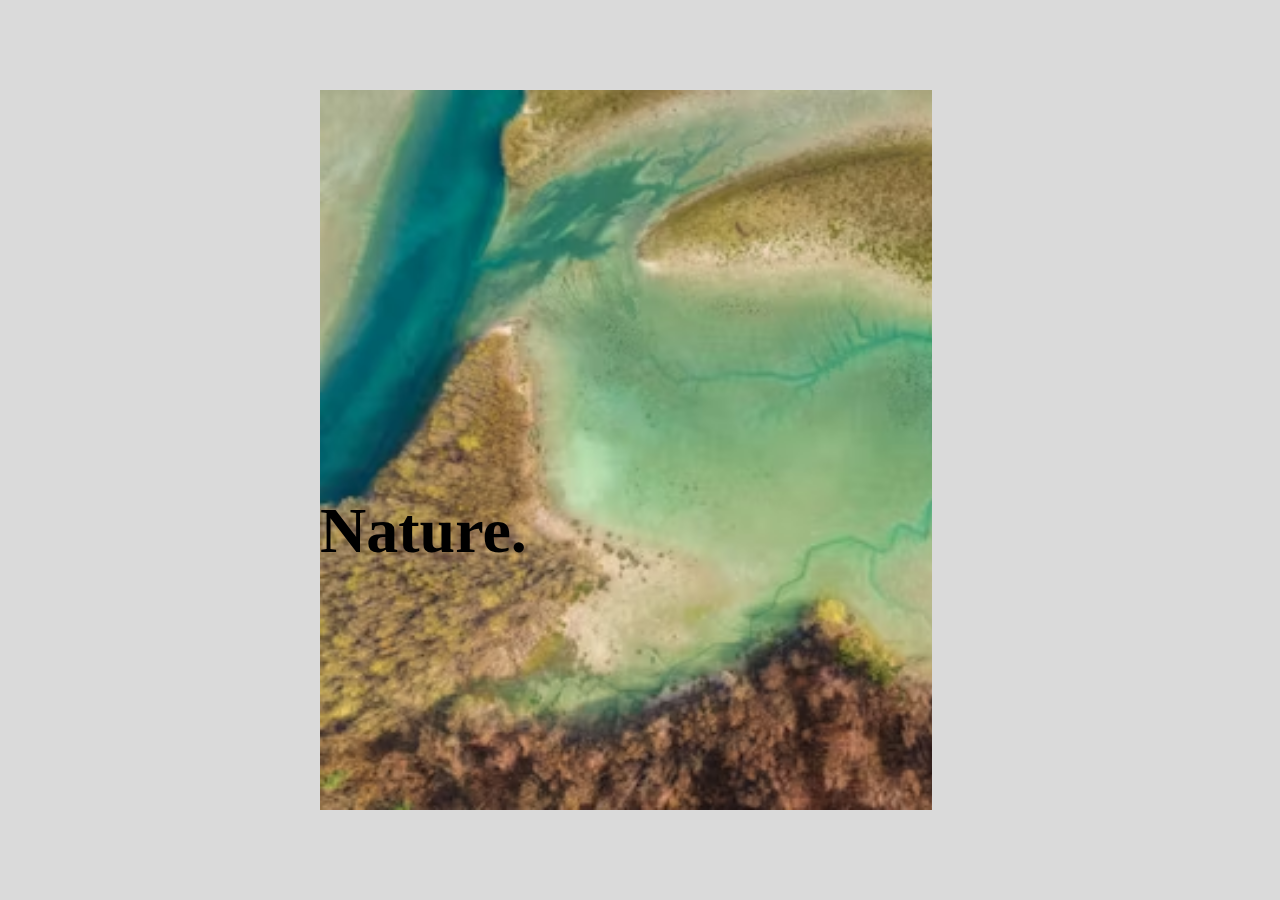
<file: Architecture/index.html>
<!DOCTYPE html>
<html lang="en">
<head>
    <meta charset="UTF-8">
    <meta name="viewport" content="width=device-width, initial-scale=1.0">
    <title>Design Animations</title>
    <link rel="stylesheet" href="style.css">
</head>
<body>
    <div id="main">
        <div id="center">
            <div class="text">
                <h1>Nature.</h1>
                <h1>Bridge.</h1>
                <h1>Arch.</h1>
            </div>
            <div id="one" class="imagecontainer">
                <img src="./Images/Nature.avif" alt="">
            </div>
            <div class="imagecontainer">
                <img src="./Images/Bridge.avif" alt="">
            </div>
            <div class="imagecontainer">
                <img src="Images/Architecture.avif" alt="">
            </div>
        </div>
    </div>
    <script src="https://cdnjs.cloudflare.com/ajax/libs/gsap/3.12.5/gsap.min.js"></script>
    <script src="script.js"></script>
</body>
</html>
</file>
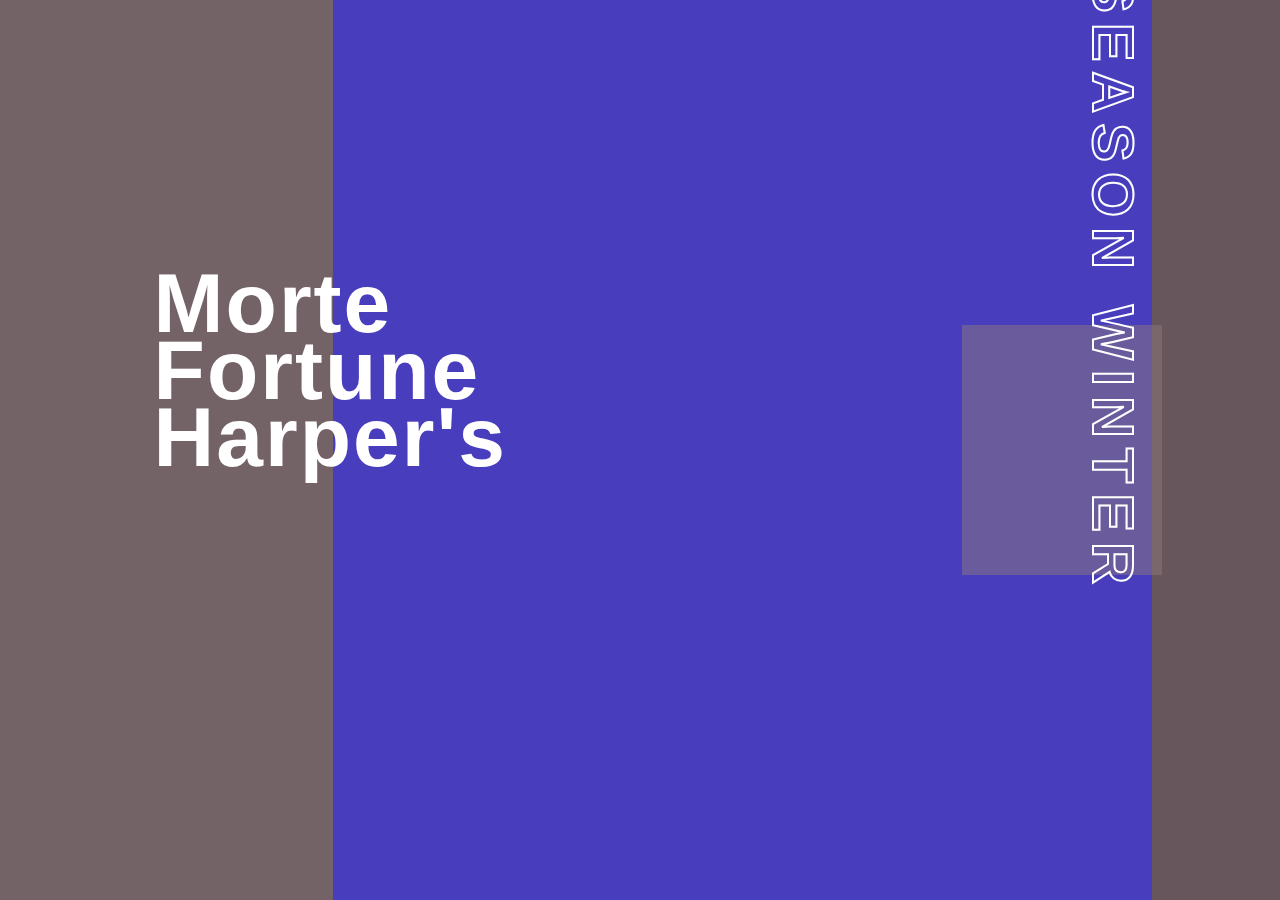
<file: landing_page2/index.html>
<!DOCTYPE html>
<html lang="en">
<head>
    <meta charset="UTF-8">
    <meta name="viewport" content="width=device-width, initial-scale=1.0">
    <title>Mortes Fortune</title>
    <link rel="stylesheet" href="style.css">
</head>
<body>
    <div id="main">
        <div id="vertical-text">
            <h1>Season winter</h1>
        </div>
        <div id="part1">
            <div id="text">
                <h1>Morte</h1>
                <h1>Fortune</h1>
                <h1>Harper's</h1>
            </div>
        </div>
        <div id="part2">
            <div id="overlay"></div>
        </div>
        <div id="part3">
            <div id="small-img-div">
                <div id="overlay"></div>
            </div>
        </div>
    </div>
</body>
</html>
</file>
<file: Architecture/style.css>
*{
    margin: 0;
    padding: 0;
    box-sizing: border-box;
}
html,body{
    width: 100%;
    height: 100%;

}
#main{
    width: 100%;
    height: 100%;
    background-color: #dadada;
}
#center{
    position: relative;
    left: 25%;
    top: 50%;
    transform: translate(0,-50%);
    overflow: hidden;
    width: 50%;
    height: 80%;
}
.imagecontainer{
    position: absolute;
    overflow: hidden;
    width: 0%;
    height: 100%;
}
img{
    height: 100%;
}
    .text{
     overflow: hidden;
     position: absolute;
     bottom: 30%;
     width: 400px;
     height: 100px;
     z-index: 999;
}
.text h1{
    top: 100px;
    font-size: 5vw;
   position: absolute;
}
</file>
<file: landing_page2/style.css>
*{
    margin: 0;
    padding: 0;
    box-sizing: border-box;
}
html,body{
    width: 100%;
    height: 100%;
}
#main{
    display: flex;
    width: 100%;
    height: 100%; 
}
#part1{
    width: 26%;
    height: 100%;
    background-color:#736367 ; 
}
#part2{
    width: 64%;
    height: 100%;
    background-color:blue;
    background-image: url("https://images.unsplash.com/photo-1529626455594-4ff0802cfb7e?w=500&auto=format&fit=crop&q=60&ixlib=rb-4.0.3&ixid=M3wxMjA3fDB8MHxzZWFyY2h8N3x8bW9kZWx8ZW58MHx8MHx8fDA%3D");
    background-size: cover;
    background-position: center; 

}
#overlay{
    width: 100%;
    height: 100%;
    background-color: #8d787d81;
}
#part3{
    width: 10%;
    height: 100%;
    background-color:#67565B ;   
}
#text{
    /* height: 300px; */
    position: absolute;
    left: 12%;
    right: 10%;
    top: 30%;
    color: #fff;
    font-size: 42px;
    line-height: 0.8;
    letter-spacing: 2px;
    font-family: 'Gill Sans', 'Gill Sans MT', 'Trebuchet MS', sans-serif;
}
#small-img-div{
    height: 250px;
    width: 200px;
    /* background-color: red; */
    position: absolute;
    top: 50%;
    left: 83%;
    transform: translate(-50%, -50%);
    background-image: url("https://images.unsplash.com/photo-1529680459049-bf0340fa0755?w=500&auto=format&fit=crop&q=60&ixlib=rb-4.0.3&ixid=M3wxMjA3fDB8MHxwaG90by1yZWxhdGVkfDZ8fHxlbnwwfHx8fHw%3D");
    background-size: cover;
    background-position: center;
}
#vertical-text{
    position: absolute;
    transform: rotate(90deg);
    right: -38%;
    top: -26px;
    transform-origin: 0% 0%;
    z-index: 1;

}
#vertical-text h1{
    color: transparent;
    font-size: 58px;
    font-weight: 900;
    -webkit-text-stroke-color: #fff;
    -webkit-text-stroke-width: 2px;
    letter-spacing: 10px;
    text-transform: uppercase;
    font-family: 'Gill Sans', 'Gill Sans MT', 'Trebuchet MS', sans-serif;
 
}
</file>
